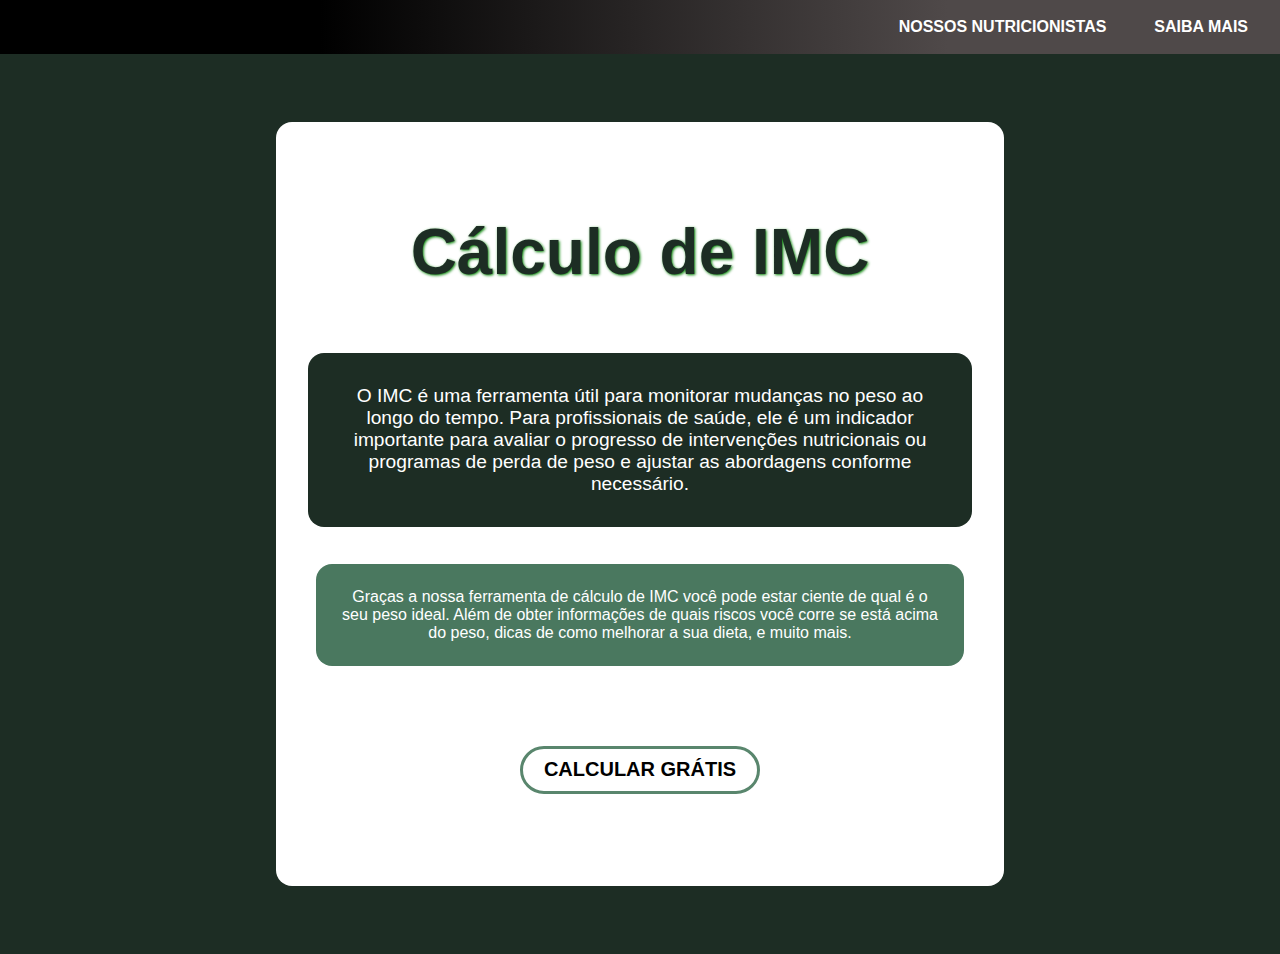
<file: index.html>
<!DOCTYPE html>
<html lang="en">
  <head>
    <meta charset="UTF-8" />
    <meta name="viewport" content="width=device-width, initial-scale=1.0" />
    <link
    rel="stylesheet"
    href="https://cdnjs.cloudflare.com/ajax/libs/animate.css/4.1.1/animate.min.css"
  />
    <link rel="stylesheet" href="home.css" />
    <script src="document.js" defer></script>
    <title>Calcular</title>
  </head>
  <body>
    <header>
      <div class="header">
        <div class="btn-health">
          <a href="#"><button>NOSSOS NUTRICIONISTAS</button> </a>
        </div>

        <div class="btn-more">
          <a href="https://pt.wikipedia.org/wiki/%C3%8Dndice_de_massa_corporal"><button>SAIBA MAIS</button> </a>
        </div>
      </div>
    </header>
    <div class="container">
      <div class="header-content">
        <div class="title">
          <h1>Cálculo de IMC</h1>
        </div>
        <div class="subtitle">
          <div> 
          <p>
            O IMC é uma ferramenta útil para monitorar mudanças no peso ao longo
            do tempo. Para profissionais de saúde, ele é um indicador importante
            para avaliar o progresso de intervenções nutricionais ou programas
            de perda de peso e ajustar as abordagens conforme necessário.
          </p>
        </div>
        </div>
        <div class="subtitle-2">
          <p>
            Graças a nossa ferramenta de cálculo de IMC você pode estar ciente
            de qual é o seu peso ideal. Além de obter informações de quais
            riscos você corre se está acima do peso, dicas de como melhorar a
            sua dieta, e muito mais.
          </p>
        </div>
        <div class="button-info">
          <div class="btn-avancar">
            <a href="calculo-de-imc.html"><button>CALCULAR GRÁTIS</button> </a>
          </div>
        </div>
      </div>
    </div>
  </body>
</html>
</file>
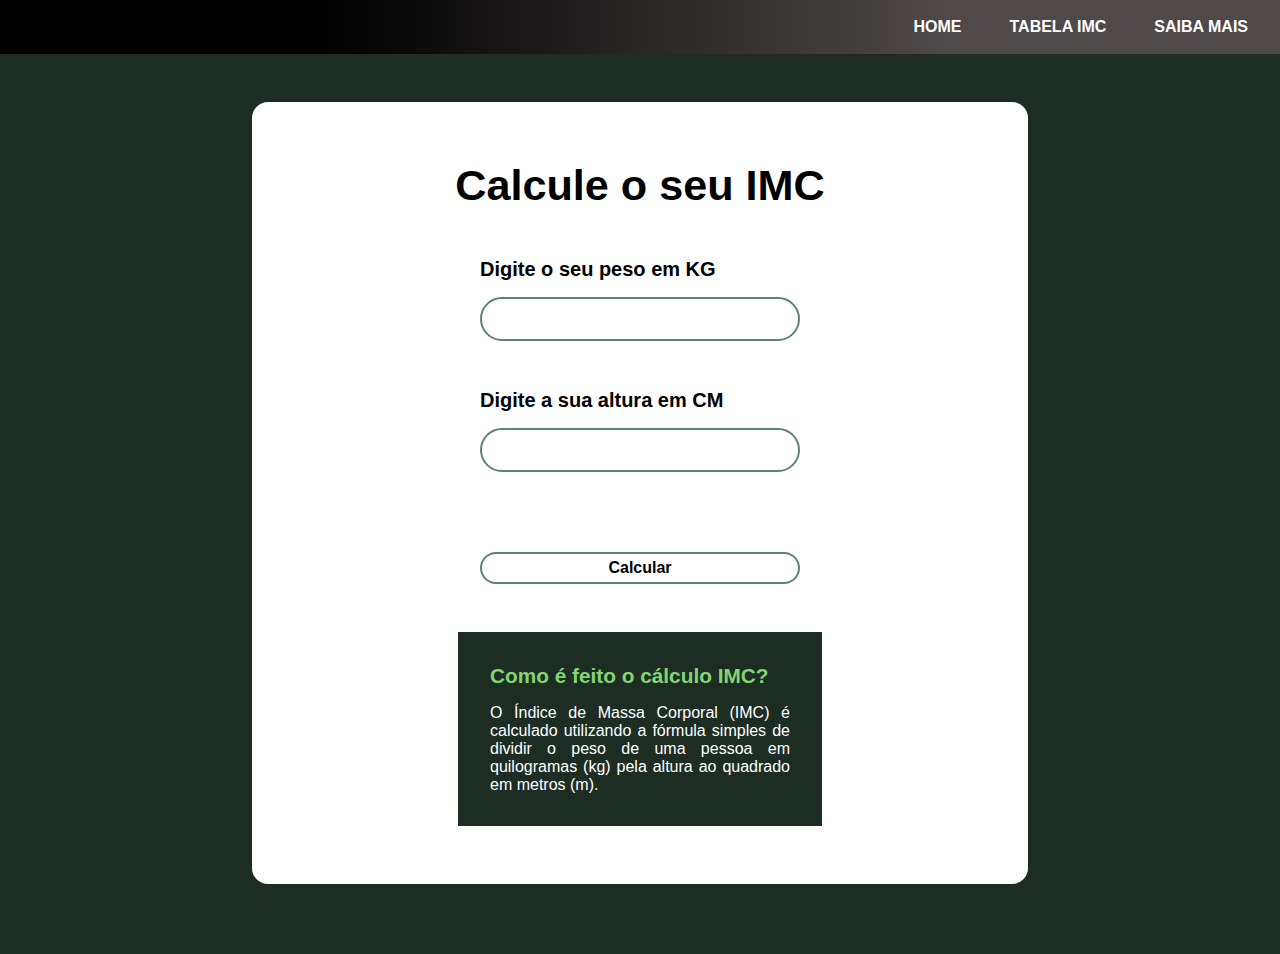
<file: calculo-de-imc.html>
<!DOCTYPE html>
<html lang="en">
  <head>
    <meta charset="UTF-8" />
    <meta name="viewport" content="width=device-width, initial-scale=1.0" />
    <link
    rel="stylesheet"
    href="https://cdnjs.cloudflare.com/ajax/libs/animate.css/4.1.1/animate.min.css"
  />
    <link rel="stylesheet" href="calc.css" />
    <script src="document.js" defer></script>
    <title>Document</title>
  </head>
  <body>
    <header>
      <div class="header">
        <div class="btn-back">
          <a href="index.html"><button>HOME</button> </a>
        </div>

        <div class="btn-health">
          <a href="#"><button>TABELA IMC</button> </a>
        </div>

        <div class="btn-more">
          <a href="https://pt.wikipedia.org/wiki/%C3%8Dndice_de_massa_corporal"><button>SAIBA MAIS</button> </a>
        </div>
      </div>
    </header>
    <div class="container">
      <div class="calculator">
        <div class="container-2">
          <div class="content">
            <div class="title">
              <h2>Calcule o seu IMC</h2>
            </div>
            <div class="inputs">
              <form action="#">
                <div class="weight">
                  <label for="weight-input">Digite o seu peso em KG</label>
                  <input class="weight-input" type="number" required />
                </div>
                <div class="height">
                  <label for="height-input">Digite a sua altura em CM</label>
                  <input class="height-input" type="number" required />
                </div>
                <div class="btn-calculate">
                  <button id="button-calc">Calcular</button>
                </div>
              </form>
            </div>
            <div class="infos">
              <div class="info">
                <div class="title">
                  <div class="icon-info">
                    <i
                      class="fa-solid fa-circle-info"
                      style="color: #c1c2c2"
                    ></i>
                  </div>
                  <h4 id="after-click">Como é feito o cálculo IMC?</h4>
                </div>
                <div class="subtitle">
                  <p id="p-valor-imc">
                    O Índice de Massa Corporal (IMC) é calculado utilizando a
                    fórmula simples de dividir o peso de uma pessoa em
                    quilogramas (kg) pela altura ao quadrado em metros (m).
                  </p>
                </div>
              </div>
            </div>
          </div>
        </div>
      </div>
    </div>
  </body>
</html>
</file>
<file: home.css>
* {
  margin: 0;
  padding: 0;
  border: none;
  font-family: sans-serif;
  overflow: none !important ;
  text-decoration: none;
}

header {
  background: linear-gradient(90deg, rgb(0, 0, 0) 25%, rgb(79, 73, 73) 74%);
  width: 100%;
  height: 3.4rem;
  display: flex;
  justify-content: end;
  align-items: center;
}

.header {
  display: flex;
  align-items: center;
  justify-content: space-between;
  gap: 3rem;
  animation: backInLeft 2s;
}

.btn-health button,
.btn-more button{
  color: #ffffff;
  font-weight: bolder;
}

.btn-health button:hover,
.btn-more button:hover{
  color: #80e3ad;
}

.btn-health,
a,
button {
  background-color: #fcfcfc00;
  font-weight: bold;
  font-size: 1rem;
  cursor: pointer;
}

.btn-more button {
  margin-right: 2rem;
}

.container {
  width: 100%;
  height: 100vh;
  background-color: #1d2d24;
  display: flex;
  justify-content: center;
  align-items: center;
  text-align: center;
}

.header-content {
  padding: 2rem;
  display: flex;
  justify-content: center;
  align-items: center;
  text-align: center;
  flex-direction: column;
  height: 700px;
  background-color: white;
  border-radius: 1rem;
}

.title {
  margin-bottom: 4rem;
  color: #ffffff;
  font-size: 1.4rem;
}

span {
  color: #59866d;
}

.title h1 {
  font-family: Arial, Helvetica, sans-serif;
  color: #1d2d24;
  font-size: 4rem;
  text-shadow: 1px 1px 3px green;
  animation: backInDown 2s ease-in-out ;
}

.subtitle {
  background-color: #1d2d24;
  color: rgb(255, 255, 255);
  font-size: 1.2rem;
  border-radius: 1rem;
  padding: 2rem;
  width: 600px;
  cursor: pointer;
}

.subtitle:hover{
  background-color: #2f3f36;
}

.subtitle-2 {
  background-color: #4a785f;
  color: #ffffff;
  border-radius: 1rem;
  margin-top: 2.3rem;
  padding: 1.5rem;
  font-size: 1rem;
  width: 600px;
  cursor: pointer;
}

.subtitle-2:hover{
  background-color: #57826b;
}

.button-info {
  margin-top: 3rem;
}

.info {
  color: #ff6347;
  font-size: 1.7rem;
}

.btn-avancar {
  display: flex;
  align-items: center;
  justify-content: center;
}

.btn-avancar button {
  display: flex;
  align-items: center;
  justify-content: center;
  margin-top: 2rem;
  width: 15rem;
  height: 3rem;
  font-size: 20px;
  border-radius: 3rem;
  cursor: pointer;
  border: 3px solid #59866d;
  padding: 1rem;
}

.btn-avancar button:hover{
  background-color: #f37915;
  animation: shakeX 1s;
}
</file>
<file: calc.css>
* {
  margin: 0;
  padding: 0;
  border: none;
  font-family: Arial, Helvetica, sans-serif;
  color: black;
  box-shadow: 0 0 0 0;
  border: 0 none;
  outline: 0;
}

header {
  background: linear-gradient(90deg, rgb(0, 0, 0) 25%, rgb(79, 73, 73) 74%);
  width: 100%;
  height: 3.4rem;
  display: flex;
  justify-content: end;
  align-items: center;
}

.header {
  display: flex;
  align-items: center;
  justify-content: space-between;
  gap: 3rem;
  animation: backInLeft 2s;
}

.btn-health button,
.btn-more button,
.btn-back button {
  color: #ffffff;
  font-weight: bolder;
}

.btn-health button:hover,
.btn-more button:hover,
.btn-back button:hover {
  color: #59866d;
}

.btn-health,
a,
button {
  background-color: #fcfcfc00;
  font-size: 1rem;
  cursor: pointer;
}

.btn-more button {
  margin-right: 2rem;
}

.container {
  width: 100%;
  height: 100vh;
  background-color: #1d2d24;
  display: flex;
  text-align: center;
  flex-direction: column;
}

.container-2 {
  display: flex;
  align-items: center;
  justify-content: center;
}

.content {
  margin-top: 3rem;
  padding: 1rem;
  display: flex;
  justify-content: center;
  align-items: center;
  text-align: center;
  flex-direction: column;
  width: 744px;
  height: 750px;
  background-color: rgb(255, 255, 255);
  border-radius: 1rem;
}

.title h2 {
  font-size: 2.7rem;
  color: #000000;
  animation: fadeInUp 2s;
}

.inputs {
  margin-top: 3rem;
  display: flex;
  justify-content: center;
  align-items: center;
}

.weight,
.height,
.btn-calculate {
  display: flex;
  justify-content: flex-start;
  flex-direction: column;
}

.weight label,
.height label {
  display: flex;
  justify-content: flex-start;
  font-size: 20px;
  font-weight: bold;
  color: black;
  font-weight: bold;
  animation: fadeInUp 2s;
}

.weight-input,
.height-input {
  width: 300px;
  height: 2.5rem;
  border-radius: 2rem;
  background-color: #ffffff00;
  border: 2px solid #59866d;
  color: black;
  padding-left: 1rem;
}

.weight-input,
.height-input {
  margin-top: 1rem;
}

.height label {
  margin-top: 3rem;
}

input[type="number"]::-webkit-inner-spin-button,
input[type="number"]::-webkit-outer-spin-button {
  -webkit-appearance: none;
  margin: 0;
}

#button-calc {
  height: 2rem;
  margin-top: 5rem;
  border-radius: 2rem;
  background-color: #55aa7700;
  border: 2px solid #59866d;
  font-weight: bolder;
}

#button-calc:hover {
  animation: heartBeat 3s;
  background-color: #f37915;
}

.infos {
  margin-top: 3rem;
  display: flex;
  justify-content: flex-end;
  text-align: justify;
}

.info {
  width: 300px;
  padding: 2rem;
  background-color: #1d2d24;
  color: white;
  cursor: pointer;
}

.info:hover {
  background-color: #32493c;
}

.info h4 {
  color: rgb(130, 213, 112);
  font-size: 1.3rem;
  margin-bottom: 1rem;
  animation: fadeInUp 2s;
}
.info p {
  color: white;
  font-size: 1rem;
  transition: cubic-bezier(0.165, 0.84, 0.44, 1);
}
</file>
